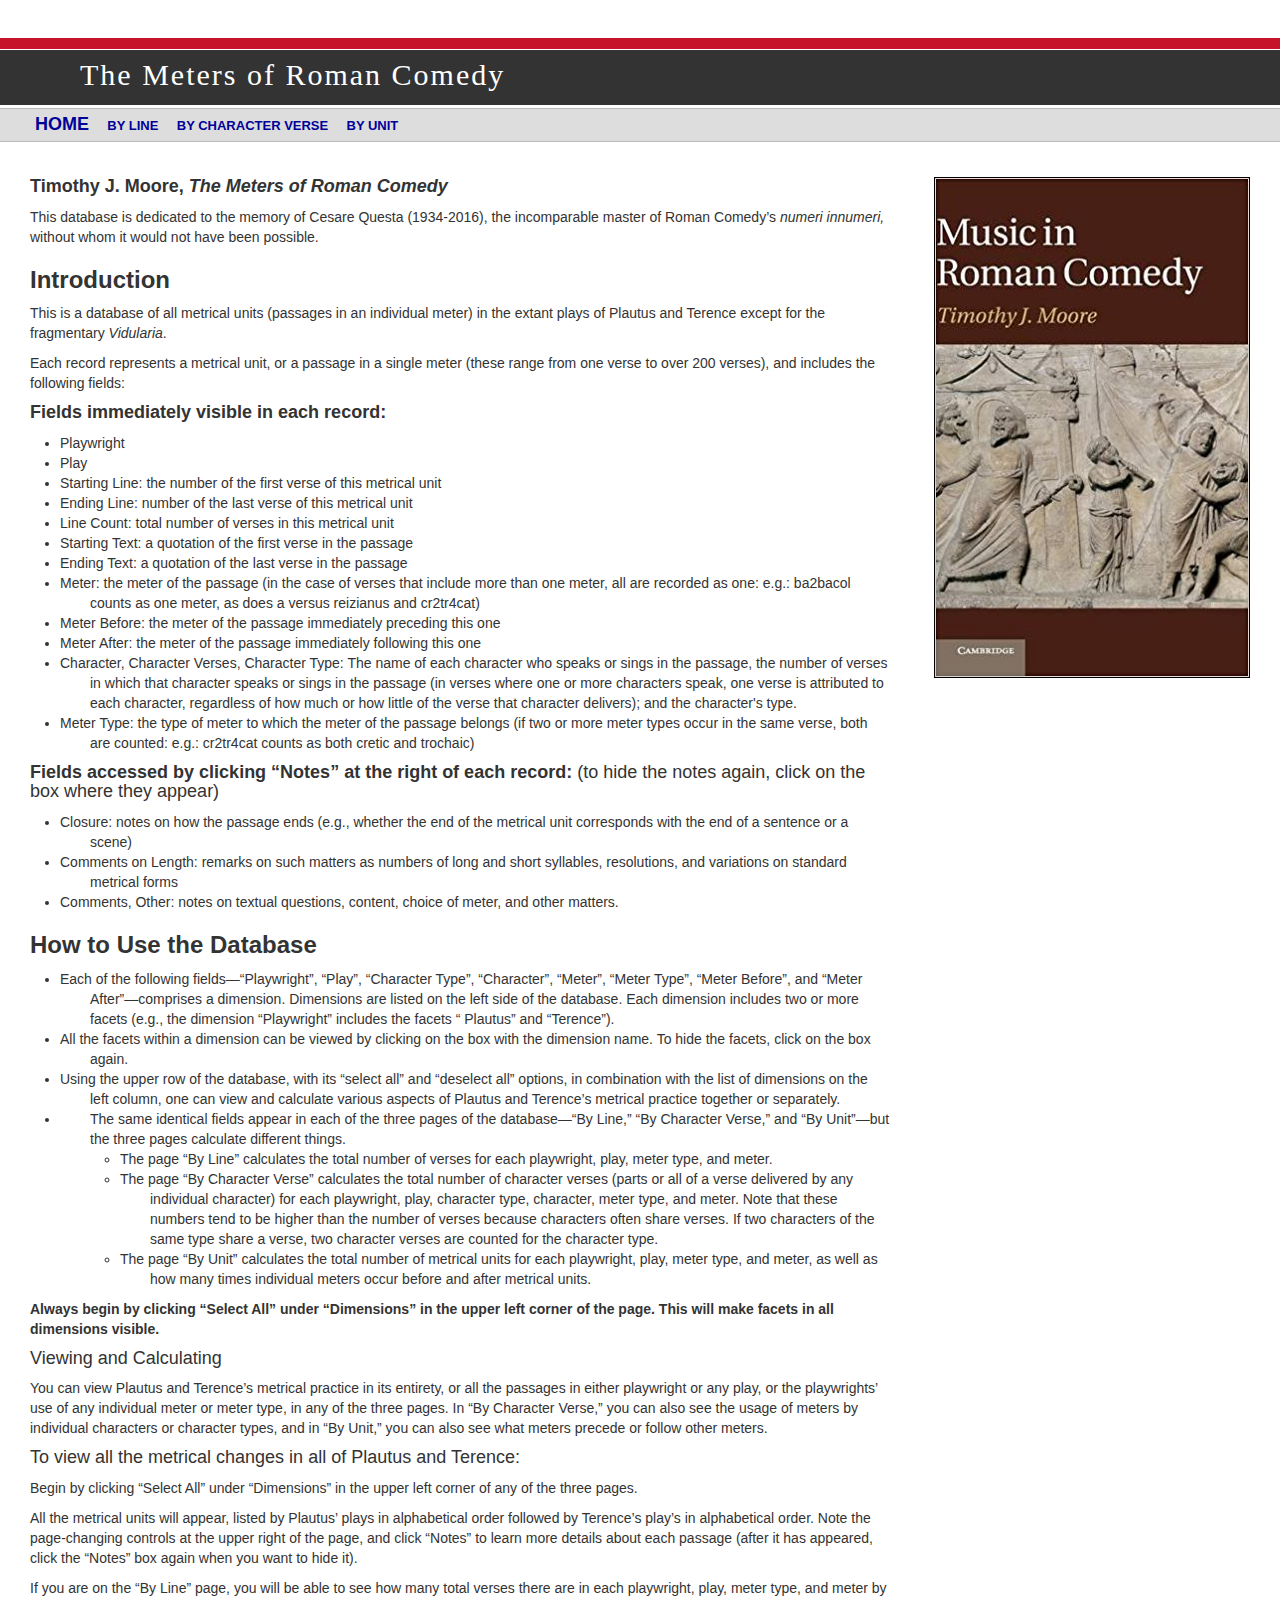
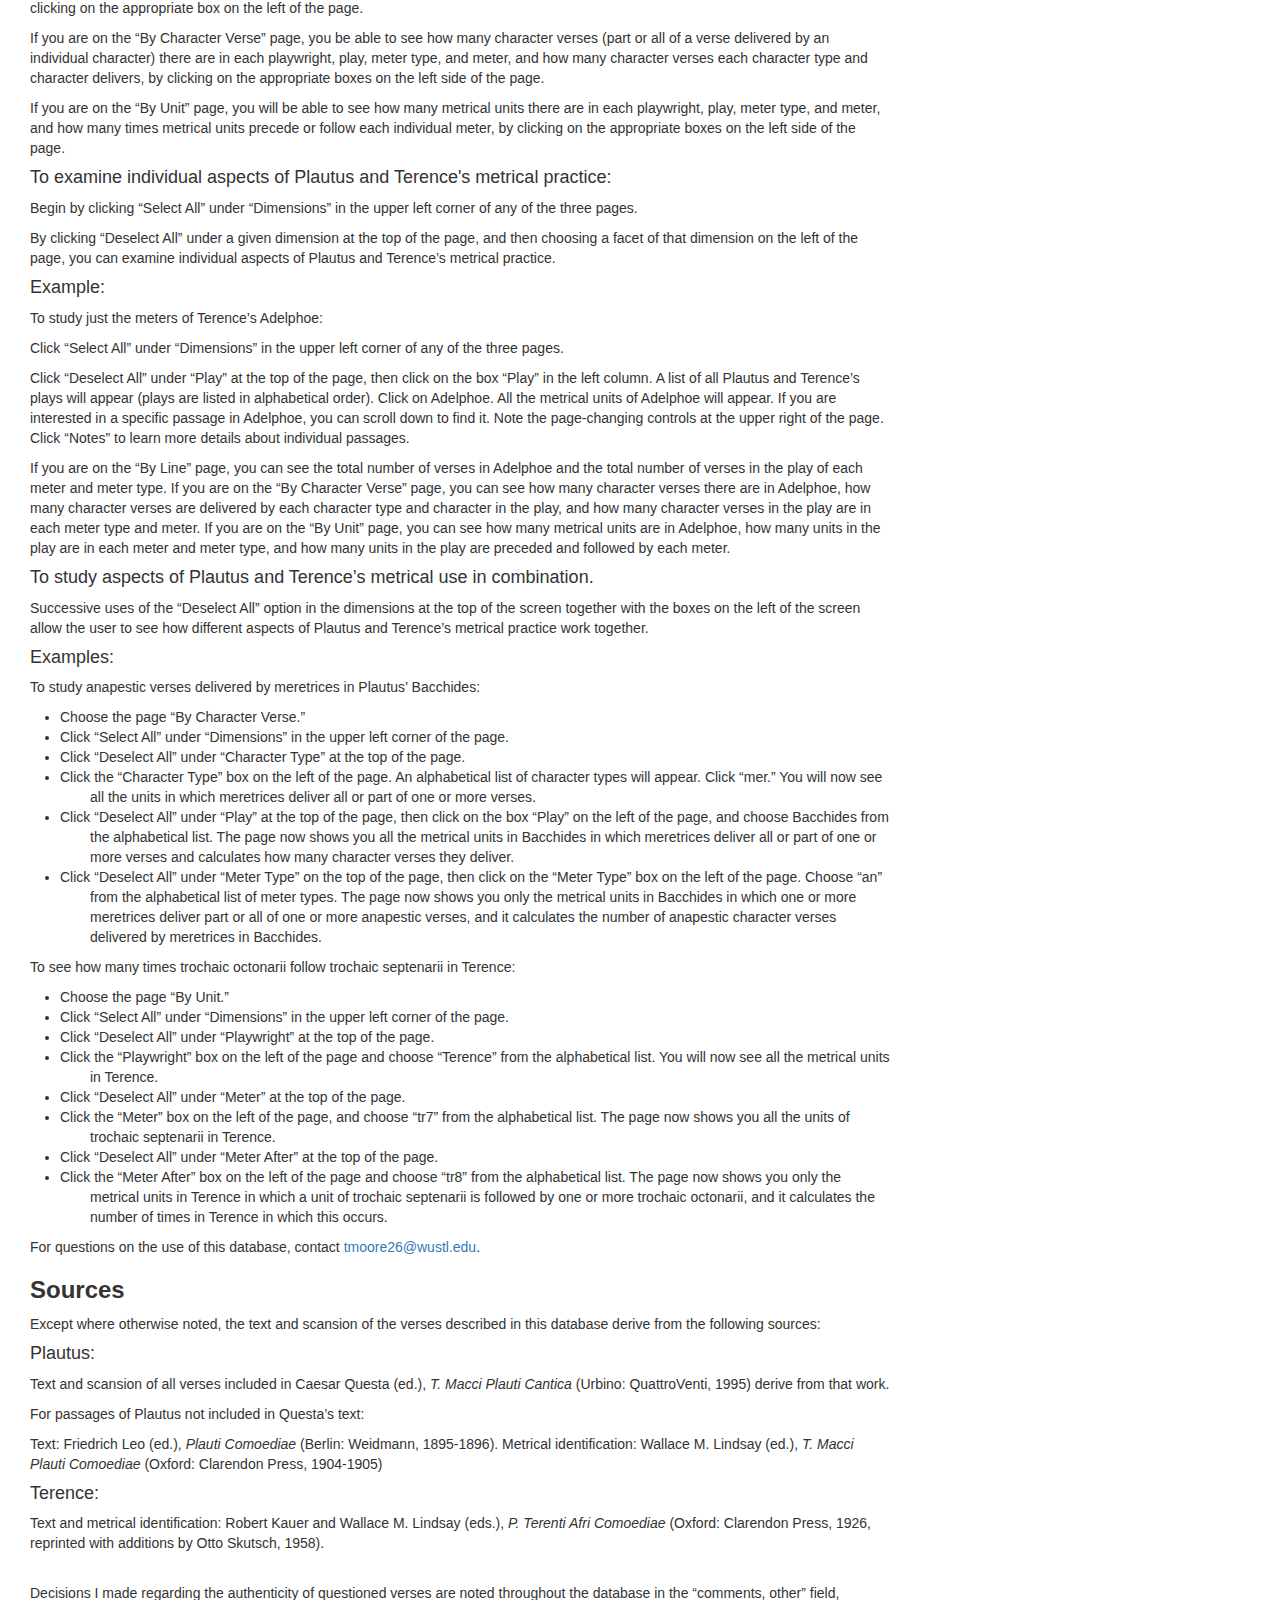
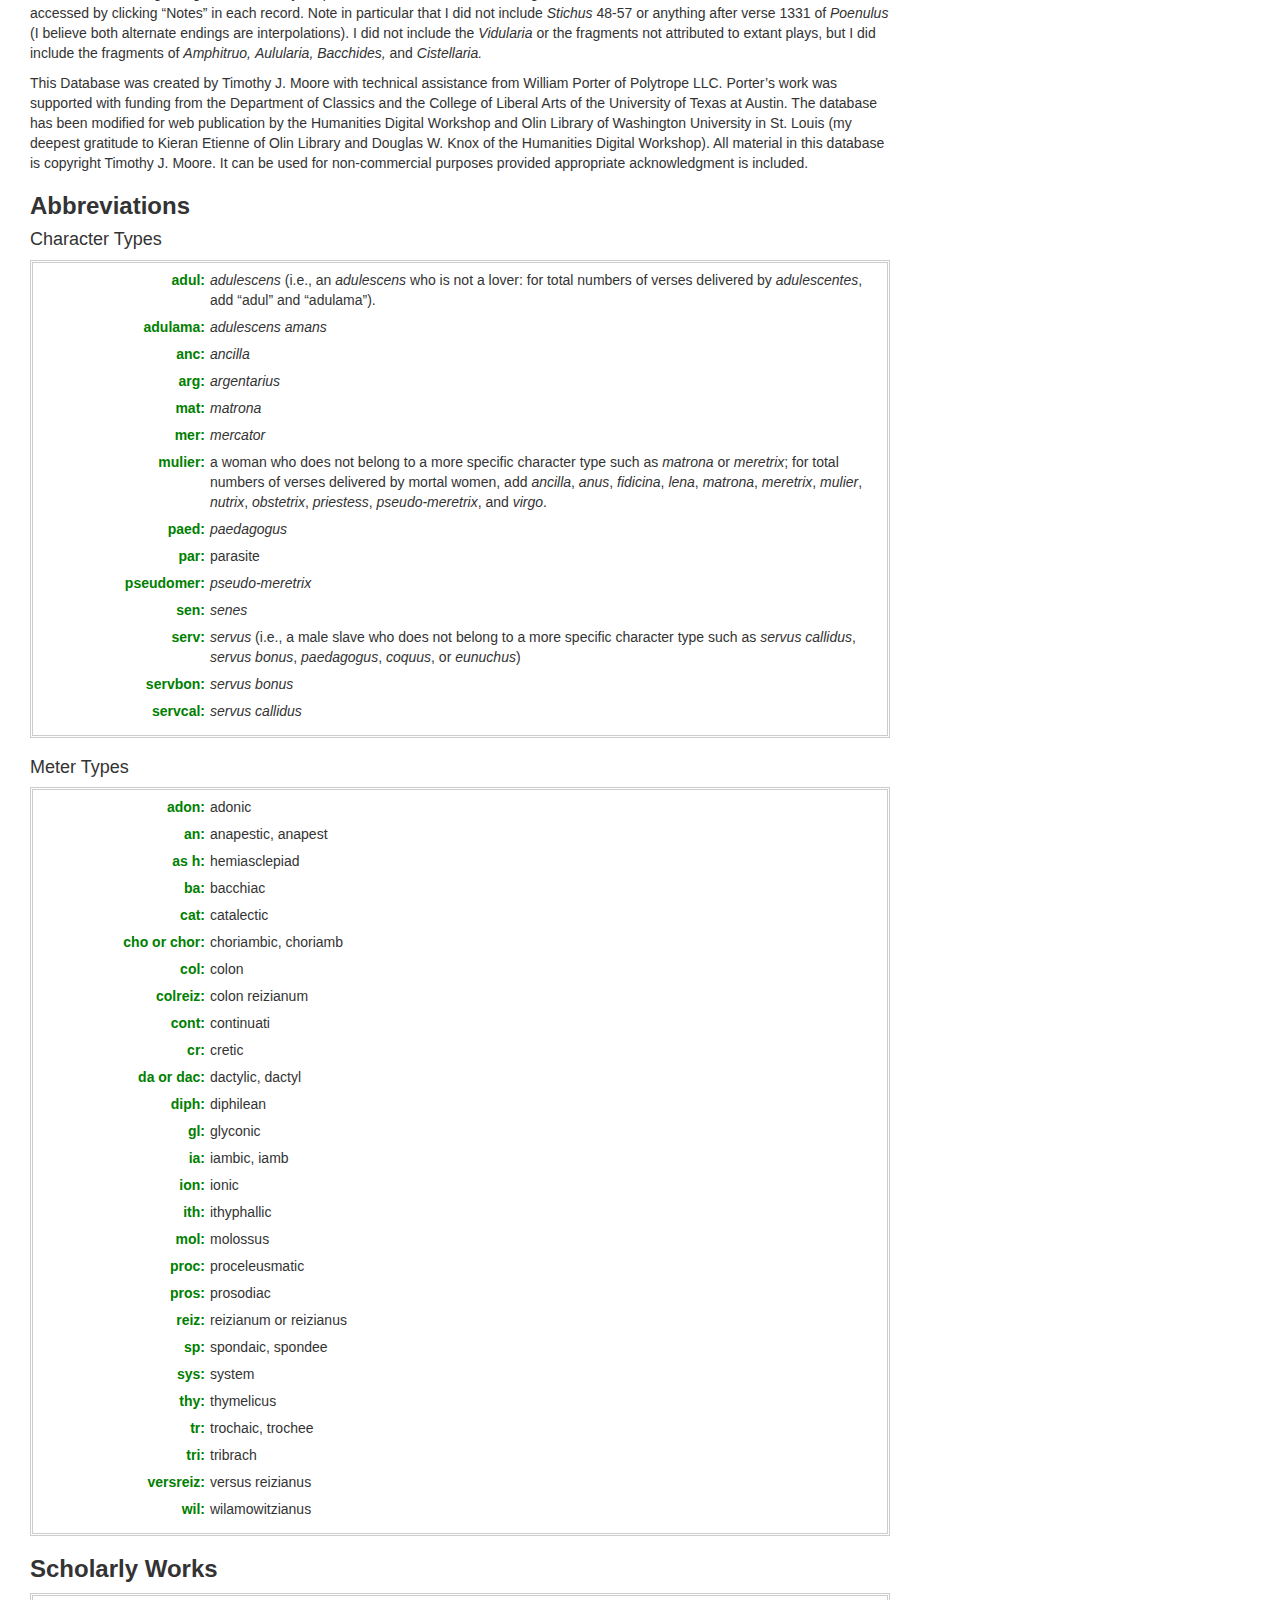
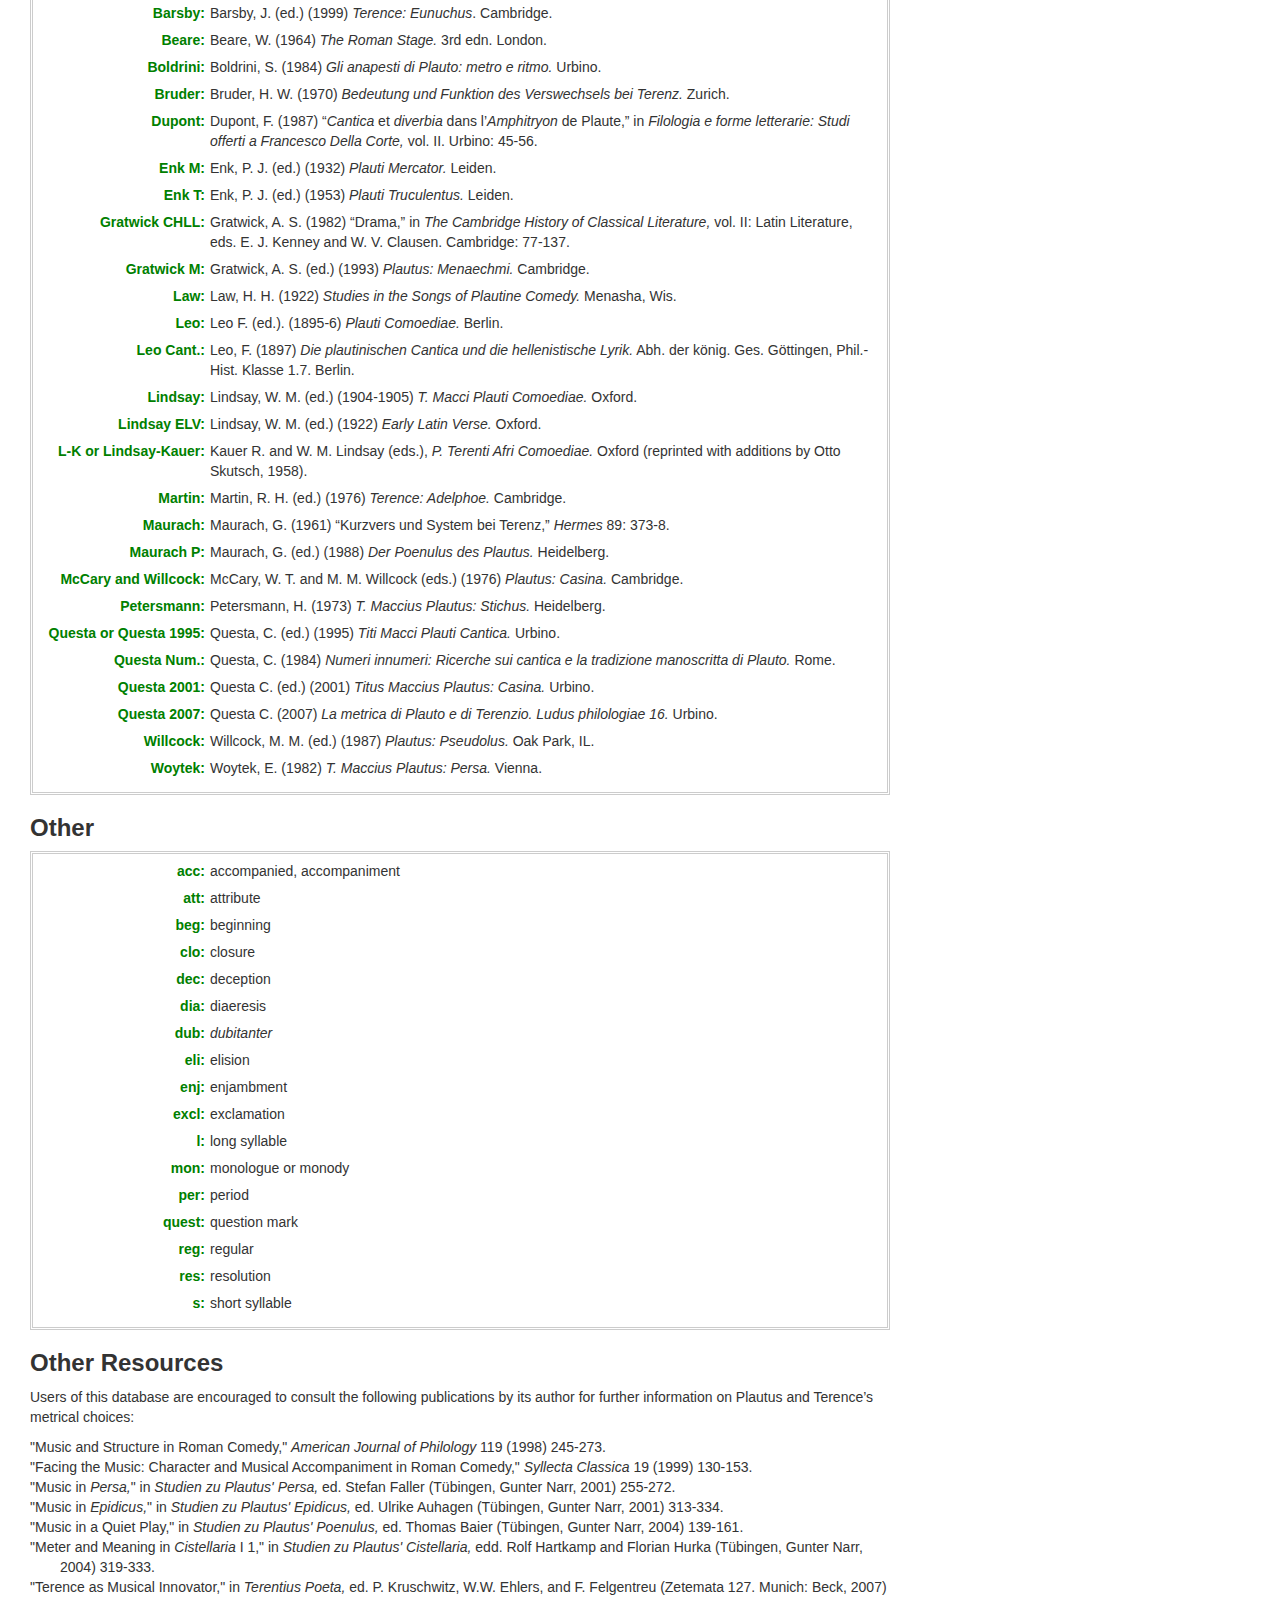
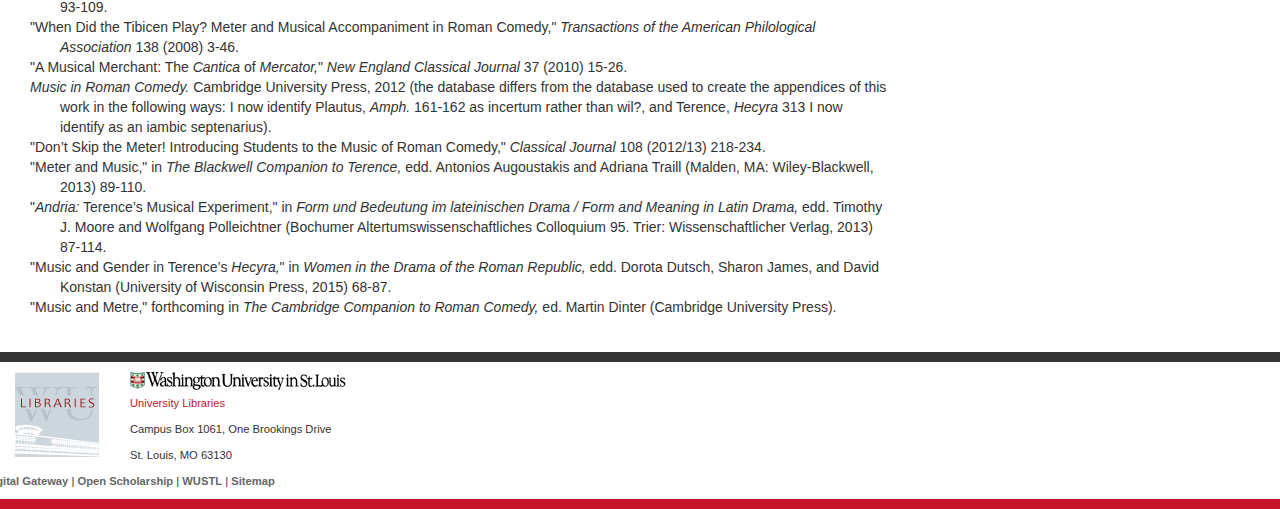
<file: index.html>
<?xml version="1.0" encoding="utf-8"?>
<!DOCTYPE html>
<html lang="en">
<head>
    <title>The Meters of Roman Comedy</title>
    <meta charset="utf-8">
    <meta name="viewport" content="width=device-width, initial-scale=1">
    <link href="css/reset.css" rel="stylesheet" charset="utf-8" />
    <link href="css/grid.css" rel="stylesheet" charset="utf-8" />
    <link href="https://maxcdn.bootstrapcdn.com/bootstrap/3.3.5/css/bootstrap.min.css"
	  rel="stylesheet" charset="utf-8"/>
    <link href="css/index.css" rel="stylesheet" charset="utf-8" />
  </head>
  <body>
    <div id="header">
      <div id="artsci">&nbsp;</div>
      <div id="wustl">
	<div id="logo">&nbsp;</div>
      </div>
      <div id="title">
	<h1>The Meters of Roman Comedy</h1>
      </div>
      <div id="navigation" class="row">
	<a href="index.html" class="current">Home</a>
	<a href="other.html">By line</a>
	<a href="character.html">By character verse</a>
	<a href="unit.html">By unit</a>
      </div>
    </div>
    <div id="main" class="row">
      <img src="img/bookcover.jpg"
	   alt="The Music of Roman Comedy" />
      <div class="content">

        <h2>Timothy J. Moore, <i>The Meters of Roman Comedy</i></h2>
        <p>This database is dedicated to the memory of Cesare Questa (1934-2016), the incomparable master of Roman Comedy’s <i>numeri innumeri,</i> without whom it would not have been possible.</p>
        
        <h3>Introduction</h3>
        <p>This is a database of all metrical units (passages in an individual meter) in the extant plays of Plautus and Terence except for the fragmentary <i>Vidularia</i>.</p>
        <p>Each record represents a metrical unit, or a passage in a single meter (these range from one verse to over 200 verses), and includes the following fields:</p>
        
        <h4><strong>Fields immediately visible in each record:</strong></h4>
        <ul class="bulleted">
          <li>Playwright</li>
          <li>Play</li>
          <li>Starting Line: the number of the first verse of this metrical unit</li>
          <li>Ending Line: number of the last verse of this metrical unit</li>
          <li>Line Count: total number of verses in this metrical unit</li>
          <li>Starting Text: a quotation of the first verse in the passage</li>
          <li>Ending Text: a quotation of the last verse in the passage</li>
          <li>Meter: the meter of the passage (in the case of verses that include more than one meter, all are recorded as one: e.g.: ba2bacol counts as one meter, as does a versus reizianus and cr2tr4cat)</li>
          <li>Meter Before: the meter of the passage immediately preceding this one</li>
          <li>Meter After: the meter of the passage immediately following this one</li>
          <li>Character, Character Verses, Character Type: The name of each character who speaks or sings in the passage, the number of verses in which that character speaks or sings in the passage (in verses where one or more characters speak, one verse is attributed to each character, regardless of how much or how little of the verse that character delivers); and the character's type.</li>
          <li>Meter Type: the type of meter to which the meter of the passage belongs (if two or more meter types occur in the same verse, both are counted: e.g.: cr2tr4cat counts as both cretic and trochaic)</li>
        </ul>
        <h4><strong>Fields accessed by clicking “Notes” at the right of each record:</strong> (to hide the notes again, click on the box where they appear)</h4>
        <ul class="bulleted">
          <li>Closure: notes on how the passage ends (e.g., whether the end of the metrical unit corresponds with the end of a sentence or a scene)</li>
          <li>Comments on Length: remarks on such matters as numbers of long and short syllables, resolutions, and variations on standard metrical forms</li>
          <li>Comments, Other: notes on textual questions, content, choice of meter, and other matters.</li>
        </ul>
        <h3>How to Use the Database</h3>
        <ul class="bulleted">
          <li>Each of the following fields—“Playwright”, “Play”, “Character Type”, “Character”, “Meter”, “Meter Type”, “Meter Before”, and “Meter After”—comprises a dimension. Dimensions are listed on the left side of the database.  Each dimension includes two or more facets (e.g., the dimension “Playwright” includes the facets “ Plautus” and “Terence”).</li>
          <li>All the facets within a dimension can be viewed by clicking on the box with the dimension name. To hide the facets, click on the box again.</li>
          <li>Using the upper row of the database, with its “select all” and “deselect all” options, in combination with the list of dimensions on the left column, one can view and calculate various aspects of Plautus and Terence’s metrical practice together or separately.</li>

          <li>The same identical fields appear in each of the three pages of the database—“By Line,” “By Character Verse,” and “By Unit”—but the three pages calculate different things.
          <ul>
            <li>The page “By Line” calculates the total number of verses for each playwright, play, meter type, and meter.</li>
            <li>The page “By Character Verse” calculates the total number of character verses (parts or all of a verse delivered by any individual character) for each playwright, play, character type, character, meter type, and meter. Note that these numbers tend to be higher than the number of verses because characters often share verses. If two characters of the same type share a verse, two character verses are counted for the character type.</li>
            <li>The page “By Unit” calculates the total number of metrical units for each playwright, play, meter type, and meter, as well as how many times individual meters occur before and after metrical units.</li>
          </ul>
          </li>
        </ul>
        
        <p><strong>Always begin by clicking “Select All” under “Dimensions” in the upper left corner of the page. This will make facets in all dimensions visible.</strong></p>

        <h4>Viewing and Calculating</h4>
        <p>You can view Plautus and Terence’s metrical practice in its entirety, or all the passages in either playwright or any play, or the playwrights’ use of any individual meter or meter type, in any of the three pages.  In “By Character Verse,” you can also see the usage of meters by individual characters or character types, and in “By Unit,” you can also see what meters precede or follow other meters.</p>

        <h4>To view all the metrical changes in all of Plautus and Terence:</h4>
        <p>Begin by clicking “Select All” under “Dimensions” in the upper left corner of any of the three pages.</p>
        <p>All the metrical units will appear, listed by Plautus’ plays in alphabetical order followed by Terence’s play’s in alphabetical order. Note the page-changing controls at the upper right of the page, and click “Notes” to learn more details about each passage (after it has appeared, click the “Notes” box again when you want to hide it).</p>
        <p>If you are on the “By Line” page, you will be able to see how many total verses there are in each playwright, play, meter type, and meter by clicking on the appropriate box on the left of the page.</p>
        <p>If you are on the “By Character Verse” page, you be able to see how many character verses (part or all of a verse delivered by an individual character) there are in each playwright, play, meter type, and meter, and how many character verses each character type and character delivers, by clicking on the appropriate boxes on the left side of the page.</p>
        <p>If you are on the “By Unit” page, you will be able to see how many metrical units there are in each playwright, play, meter type, and meter, and how many times metrical units precede or follow each individual meter, by clicking on the appropriate boxes on the left side of the page.</p>



        <h4>To examine individual aspects of Plautus and Terence's metrical practice:</h4>

        <p>Begin by clicking “Select All” under “Dimensions” in the upper left corner of any of the three pages.</p>
        <p>By clicking “Deselect All” under a given dimension at the top of the page, and then choosing a facet of that dimension on the left of the page, you can examine individual aspects of Plautus and Terence’s metrical practice.</p>

        
        <h4>Example:</h4>

        <p>To study just the meters of Terence’s Adelphoe:</p>
        <p>Click “Select All” under “Dimensions” in the upper left corner of any of the three pages.</p>
        <p>Click “Deselect All” under “Play” at the top of the page, then click on the box “Play” in the left column.  A list of all Plautus and Terence’s plays will appear (plays are listed in alphabetical order).  Click on Adelphoe. All the metrical units of Adelphoe will appear. If you are interested in a specific passage in Adelphoe, you can scroll down to find it. Note the page-changing controls at the upper right of the page. Click “Notes” to learn more details about individual passages.</p>
        <p>If you are on the “By Line” page, you can see the total number of verses in Adelphoe and the total number of verses in the play of each meter and meter type. If you are on the “By Character Verse” page, you can see how many character verses there are in Adelphoe, how many character verses are delivered by each character type and character in the play, and how many character verses in the play are in each meter type and meter. If you are on the “By Unit” page, you can see how many metrical units are in Adelphoe, how many units in the play are in each meter and meter type, and how many units in the play are preceded and followed by each meter.</p>
        
        

<h4>To study aspects of Plautus and Terence’s metrical use in combination.</h4>

<p>Successive uses of the “Deselect All” option in the dimensions at the top of the screen together with the boxes on the left of the screen allow the user to see how different aspects of Plautus and Terence’s metrical practice work together.</p>

<h4>Examples:</h4>


<p>To study anapestic verses delivered by meretrices in Plautus’ Bacchides:</p>
<ul class="bulleted">
<li>Choose the page “By Character Verse.” </li>
<li>Click “Select All” under “Dimensions” in the upper left corner of the page.</li>
<li>Click “Deselect All” under “Character Type” at the top of the page. </li>
<li>Click the “Character Type” box on the left of the page.  An alphabetical list of character types will appear.  Click “mer.” You will now see all the units in which meretrices deliver all or part of one or more verses. </li>
<li>Click “Deselect All” under “Play” at the top of the page, then click on the box “Play” on the left of the page, and choose Bacchides from the alphabetical list.  The page now shows you all the metrical units in Bacchides in which meretrices deliver all or part of one or more verses and calculates how many character verses they deliver.</li>
<li>Click “Deselect All” under “Meter Type” on the top of the page, then click on the “Meter Type” box on the left of the page.  Choose “an” from the alphabetical list of meter types.  The page now shows you only the metrical units in Bacchides in which one or more meretrices deliver part or all of one or more anapestic verses, and it calculates the number of anapestic character verses delivered by meretrices in Bacchides.</li>
</ul>
<p>To see how many times trochaic octonarii follow trochaic septenarii in Terence:</p>
<ul class="bulleted">
<li>Choose the page “By Unit.” </li>
<li>Click “Select All” under “Dimensions” in the upper left corner of the page. </li>
<li>Click “Deselect All” under “Playwright” at the top of the page.</li>
<li>Click the “Playwright” box on the left of the page and choose “Terence” from the alphabetical list. You will now see all the metrical units in Terence.</li>
<li>Click “Deselect All” under “Meter” at the top of the page.
<li>Click the “Meter” box on the left of the page, and choose “tr7” from the alphabetical list. The page now shows you all the units of trochaic septenarii in Terence.</li>
<li>Click “Deselect All” under “Meter After” at the top of the page.
<li>Click the “Meter After” box on the left of the page and choose “tr8” from the alphabetical list. The page now shows you only the metrical units in Terence in which a unit of trochaic septenarii is followed by one or more trochaic octonarii, and it calculates the number of times in Terence in which this occurs.</li>
</ul>


<p>For questions on the use of this database, contact <a href="mailto:tmoore26@wustl.edu">tmoore26@wustl.edu</a>.</p>

<h3>Sources</h3>
	<p>Except where otherwise noted, the text and scansion of the verses described in this database derive from the following sources:</p>
	<h4>Plautus:</h4>
	<p>Text and scansion of all verses included in Caesar Questa (ed.), <i>T. Macci Plauti Cantica</i> (Urbino: QuattroVenti, 1995) derive from that work.</p>
	<p>For passages of Plautus not included in Questa’s text:</p>
	<p>Text: Friedrich Leo (ed.), <i>Plauti Comoediae</i> (Berlin: Weidmann, 1895-1896). Metrical identification: Wallace M. Lindsay (ed.), <i>T. Macci Plauti Comoediae</i> (Oxford: Clarendon Press, 1904-1905)</p>
	<h4>Terence:</h4>
           <p>Text and metrical identification: Robert Kauer and Wallace M. Lindsay (eds.), <i>P. Terenti Afri Comoediae</i> (Oxford: Clarendon Press, 1926, reprinted with additions by Otto Skutsch, 1958).</p>
<br/>


<p>Decisions I made regarding the authenticity of questioned verses are noted throughout the database in the “comments, other” field, accessed by clicking “Notes” in each record. Note in particular that I did not include <i>Stichus</i> 48-57 or anything after verse 1331 of <i>Poenulus</i> (I believe both alternate endings are interpolations). I did not include the <i>Vidularia</i> or the fragments not attributed to extant plays, but I did include the fragments of <i>Amphitruo,</i> <i>Aulularia,</i> <i>Bacchides,</i> and <i>Cistellaria.</i></p>

<p>This Database was created by Timothy J. Moore with technical assistance from William Porter of Polytrope LLC. Porter’s work was supported with funding from the Department of Classics and the College of Liberal Arts of the University of Texas at Austin. The database has been modified for web publication by the Humanities Digital Workshop and Olin Library of Washington University in St. Louis (my deepest gratitude to Kieran Etienne of Olin Library and Douglas W. Knox of the Humanities Digital Workshop). All material in this database is copyright Timothy J. Moore. It can be used for non-commercial purposes provided appropriate acknowledgment is included.</p>

	<h3>Abbreviations</h3>
	<h4>Character Types</h4>
	<dl>
      <dt>adul</dt><dd><i>adulescens</i> (i.e., an <i>adulescens</i> who is not a lover: for total numbers of verses delivered by <i>adulescentes</i>, add “adul” and “adulama”).</dd>
      <dt>adulama</dt><dd><i>adulescens amans</i></dd>
      <dt>anc</dt><dd><i>ancilla</i></dd>
	  <dt>arg</dt><dd><i>argentarius</i></dd>
	  <dt>mat</dt><dd><i>matrona</i></dd>
	  <dt>mer</dt><dd><i>mercator</i></dd>

      <dt>mulier</dt><dd>a woman who does not belong to a more specific character type such as <i>matrona</i> or <i>meretrix</i>; for total numbers of verses delivered by mortal women, add <i>ancilla</i>, <i>anus</i>, <i>fidicina</i>, <i>lena</i>, <i>matrona</i>, <i>meretrix</i>, <i>mulier</i>, <i>nutrix</i>, <i>obstetrix</i>, <i>priestess</i>, <i>pseudo-meretrix</i>, and <i>virgo</i>.</dd>
	  <dt>paed</dt><dd><i>paedagogus</i></dd>
	  <dt>par</dt><dd>parasite</dd>
	  <dt>pseudomer</dt><dd><i>pseudo-meretrix</i></dd>
	  <dt>sen</dt><dd><i>senes</i></dd>
	  <dt>serv</dt><dd><i>servus</i> (i.e., a male slave who does not belong to a more specific character type such as <i>servus callidus</i>, <i>servus bonus</i>, <i>paedagogus</i>, <i>coquus</i>, or <i>eunuchus</i>)</dd>
	  <dt>servbon</dt><dd><i>servus bonus</i></dd>
	  <dt>servcal</dt><dd><i>servus callidus</i></dd>
	</dl>
	<h4>Meter Types</h4>
	<dl>
	  <dt>adon</dt><dd>adonic</dd>
	  <dt>an</dt><dd>anapestic, anapest</dd>
	  <dt>as h</dt><dd>hemiasclepiad</dd>
	  <dt>ba</dt><dd>bacchiac</dd>
	  <dt>cat</dt><dd>catalectic</dd>
	  <dt>cho or chor</dt><dd>choriambic, choriamb</dd>
	  <dt>col</dt><dd>colon</dd>
	  <dt>colreiz</dt><dd>colon reizianum</dd>
	  <dt>cont</dt><dd>continuati</dd>
	  <dt>cr</dt><dd>cretic</dd>
	  <dt>da or dac</dt><dd>dactylic, dactyl</dd>
	  <dt>diph</dt><dd>diphilean</dd>
	  <dt>gl</dt><dd>glyconic</dd>
	  <dt>ia</dt><dd>iambic, iamb</dd>
	  <dt>ion</dt><dd>ionic</dd>
	  <dt>ith</dt><dd>ithyphallic</dd>
	  <dt>mol</dt><dd>molossus</dd>
	  <dt>proc</dt><dd>proceleusmatic</dd>
	  <dt>pros</dt><dd>prosodiac</dd>
	  <dt>reiz</dt><dd>reizianum or reizianus</dd>
	  <dt>sp</dt><dd>spondaic, spondee</dd>
	  <dt>sys</dt><dd>system</dd>
	  <dt>thy</dt><dd>thymelicus</dd>
	  <dt>tr</dt><dd>trochaic, trochee</dd>
	  <dt>tri</dt><dd>tribrach</dd>
	  <dt>versreiz</dt><dd>versus reizianus</dd>
	  <dt>wil</dt><dd>wilamowitzianus</dd>
	</dl>
	<h3>Scholarly Works</h3>
	<dl>
	  <dt>Barsby</dt><dd>Barsby, J. (ed.) (1999) <i>Terence: Eunuchus</i>. Cambridge.</dd>
	  <dt>Beare</dt><dd>Beare, W. (1964) <i>The Roman Stage.</i> 3rd edn. London.</dd>
	  <dt>Boldrini</dt><dd>Boldrini, S. (1984) <i>Gli anapesti di Plauto: metro e ritmo.</i> Urbino.</dd>
	  <dt>Bruder</dt><dd>Bruder, H. W. (1970) <i>Bedeutung und Funktion des Verswechsels bei Terenz.</i> Zurich.</dd>
	  <dt>Dupont</dt><dd>Dupont, F. (1987) “<i>Cantica</i> et <i>diverbia</i> dans l’<i>Amphitryon</i> de Plaute,” in <i>Filologia e forme letterarie: Studi offerti a Francesco Della Corte,</i> vol. II. Urbino: 45-56.</dd>
	  <dt>Enk M</dt><dd>Enk, P. J. (ed.) (1932) <i>Plauti Mercator.</i> Leiden.</dd>
	  <dt>Enk T</dt><dd>Enk, P. J. (ed.) (1953) <i>Plauti Truculentus.</i> Leiden.</dd>
	  <dt>Gratwick CHLL</dt><dd>Gratwick, A. S. (1982) “Drama,” in <i>The Cambridge History of Classical Literature,</i> vol. II: Latin Literature, eds. E. J. Kenney and W. V. Clausen. Cambridge: 77-137.</dd>
	  <dt>Gratwick M</dt><dd>Gratwick, A. S. (ed.) (1993) <i>Plautus: Menaechmi.</i> Cambridge.</dd>
	  <dt>Law</dt><dd>Law, H. H. (1922) <i>Studies in the Songs of Plautine Comedy.</i> Menasha, Wis.</dd>
	  <dt>Leo</dt><dd>Leo F. (ed.). (1895-6) <i>Plauti Comoediae.</i> Berlin.</dd>
	  <dt>Leo Cant.</dt><dd>Leo, F. (1897) <i>Die plautinischen Cantica und die hellenistische Lyrik.</i> Abh. der könig. Ges. Göttingen, Phil.-Hist. Klasse 1.7. Berlin.</dd>
	  <dt>Lindsay</dt><dd>Lindsay, W. M. (ed.)  (1904-1905) <i>T. Macci Plauti Comoediae.</i> Oxford.</dd>
	  <dt>Lindsay ELV</dt><dd>Lindsay, W. M. (ed.) (1922) <i>Early Latin Verse.</i> Oxford.</dd>
	  <dt>L-K or Lindsay-Kauer</dt><dd>Kauer R. and W. M. Lindsay (eds.), <i>P. Terenti Afri Comoediae.</i> Oxford (reprinted with additions by Otto Skutsch, 1958).</dd>
	  <dt>Martin</dt><dd>Martin, R. H. (ed.) (1976) <i>Terence: Adelphoe.</i> Cambridge.</dd>
	  <dt>Maurach</dt><dd>Maurach, G. (1961) “Kurzvers und System bei Terenz,” <i>Hermes</i> 89: 373-8.</dd>
	  <dt>Maurach P</dt><dd>Maurach, G. (ed.) (1988) <i>Der Poenulus des Plautus.</i> Heidelberg.</dd>
	  <dt>McCary and Willcock</dt><dd>McCary, W. T. and M. M. Willcock (eds.) (1976) <i>Plautus: Casina.</i> Cambridge.</dd>
	  <dt>Petersmann</dt><dd>Petersmann, H. (1973) <i>T. Maccius Plautus: Stichus.</i> Heidelberg.</dd>
	  <dt>Questa or Questa 1995</dt><dd>Questa, C. (ed.) (1995) <i>Titi Macci Plauti Cantica.</i> Urbino.</dd>
	  <dt>Questa Num.</dt><dd>Questa, C. (1984) <i>Numeri innumeri: Ricerche sui cantica e la tradizione manoscritta di Plauto.</i> Rome.</dd>
	  <dt>Questa 2001</dt><dd>Questa C. (ed.) (2001) <i>Titus Maccius Plautus: Casina.</i> Urbino.</dd>
	  <dt>Questa 2007</dt><dd>Questa C. (2007) <i>La metrica di Plauto e di Terenzio. Ludus philologiae 16.</i> Urbino.</dd>
	  <dt>Willcock</dt><dd>Willcock, M. M. (ed.) (1987) <i>Plautus: Pseudolus.</i> Oak Park, IL.</dd>
	  <dt>Woytek</dt><dd>Woytek, E. (1982) <i>T. Maccius Plautus: Persa.</i> Vienna.</dd>
	</dl>
	<h3>Other</h3>
	<dl>
	  <dt>acc</dt><dd>accompanied, accompaniment</dd>
	  <dt>att</dt><dd>attribute</dd>
	  <dt>beg</dt><dd>beginning</dd>
	  <dt>clo</dt><dd>closure</dd>
	  <dt>dec</dt><dd>deception</dd>
	  <dt>dia</dt><dd>diaeresis</dd>
	  <dt>dub</dt><dd><i>dubitanter</i></dd>
	  <dt>eli</dt><dd>elision</dd>
	  <dt>enj</dt><dd>enjambment</dd>
	  <dt>excl</dt><dd>exclamation</dd>
	  <dt>l</dt><dd>long syllable</dd>
	  <dt>mon</dt><dd>monologue or monody</dd>
	  <dt>per</dt><dd>period</dd>
	  <dt>quest</dt><dd>question mark</dd>
	  <dt>reg</dt><dd>regular</dd>
	  <dt>res</dt><dd>resolution</dd>
	  <dt>s</dt><dd>short syllable</dd>
	</dl>

	<h3>Other Resources</h3>
	<p>Users of this database are encouraged to consult the following publications by its author for further information on Plautus and Terence’s metrical choices:</p>
	<ul>
	  <li>&quot;Music and Structure in Roman Comedy,&quot; <i>American Journal of Philology</i> 119 (1998) 245-273.</li>
	  <li>&quot;Facing the Music: Character and Musical Accompaniment in Roman Comedy,&quot; <i>Syllecta Classica</i> 19 (1999) 130-153.</li>
	  <li>&quot;Music in <i>Persa,</i>&quot; in <i>Studien zu Plautus' Persa,</i> ed. Stefan Faller (Tübingen, Gunter Narr, 2001) 255-272.</li>
	  <li>&quot;Music in <i>Epidicus,</i>&quot; in <i>Studien zu Plautus' Epidicus,</i> ed. Ulrike Auhagen (Tübingen, Gunter Narr, 2001) 313-334.</li>
	  <li>&quot;Music in a Quiet Play,&quot; in <i>Studien zu Plautus' Poenulus,</i> ed. Thomas Baier (Tübingen, Gunter Narr, 2004) 139-161.</li>
	  <li>&quot;Meter and Meaning in <i>Cistellaria</i> I 1,&quot; in <i>Studien zu Plautus' Cistellaria,</i> edd. Rolf Hartkamp  and Florian Hurka (Tübingen, Gunter Narr, 2004) 319-333.</li>
	  <li>&quot;Terence as Musical Innovator,&quot; in <i>Terentius Poeta,</i> ed. P. Kruschwitz, W.W. Ehlers, and F. Felgentreu (Zetemata 127. Munich: Beck, 2007) 93-109.</li>
	  <li>&quot;When Did the Tibicen Play? Meter and Musical Accompaniment in Roman Comedy,&quot; <i>Transactions of the American Philological Association</i> 138 (2008) 3-46.</li>
	  <li>&quot;A Musical Merchant: The <i>Cantica</i> of <i>Mercator,</i>&quot; <i>New England Classical Journal</i> 37 (2010) 15-26.</li>
	  <li><i>Music in Roman Comedy.</i> Cambridge University Press, 2012 (the database differs from the database used to create the appendices of this work in the following ways: I now identify Plautus, <i>Amph.</i> 161-162 as incertum rather than wil?, and Terence, <i>Hecyra</i> 313 I now identify as an iambic septenarius).</li>
	  <li>&quot;Don’t Skip the Meter! Introducing Students to the Music of Roman Comedy,&quot; <i>Classical Journal</i> 108 (2012/13) 218-234.</li>
	  <li>&quot;Meter and Music,&quot; in <i>The Blackwell Companion to Terence,</i> edd. Antonios Augoustakis and Adriana Traill (Malden, MA: Wiley-Blackwell, 2013) 89-110.</li>
	  <li>&quot;<i>Andria:</i> Terence’s Musical Experiment,&quot; in <i>Form und Bedeutung im lateinischen Drama / Form and Meaning in Latin Drama,</i> edd. Timothy J. Moore and Wolfgang Polleichtner (Bochumer Altertumswissenschaftliches Colloquium 95. Trier: Wissenschaftlicher Verlag, 2013) 87-114.</li>
	  <li>&quot;Music and Gender in Terence’s <i>Hecyra,</i>&quot; in <i>Women in the Drama of the Roman Republic,</i> edd. Dorota Dutsch, Sharon James, and David Konstan (University of Wisconsin Press, 2015) 68-87.</li>
	  <li>&quot;Music and Metre,&quot; forthcoming in <i>The Cambridge Companion to Roman Comedy,</i> ed. Martin Dinter (Cambridge University Press).</li>
    </ul>
      </div>
    </div>
    <div id="footer" class="row">
      <img class="library" src="img/square_logo.gif" alt="Washington University Libraries" border="0" />
      <div class="text">
	<img src="img/1linepos(CMYK)SM.jpg" alt="Washington University in St. Louis" />
	<p class="highlight">University Libraries</p>
	<p>Campus Box 1061, One Brookings Drive</p>
	<p>St. Louis, MO 63130</p>
	<div class="links">
	  <a href="http://digital.wustl.edu">Digital Gateway</a>
	  |
	  <a href="http://openscholarship.wustl.edu/">Open Scholarship</a>
	  |
	  <a href="http://wustl.edu/">WUSTL</a>
	  |
	  <a href="sitemap.html">Sitemap</a>
	</div>
      </div>
    </div>
  </body>
</html>
</file>
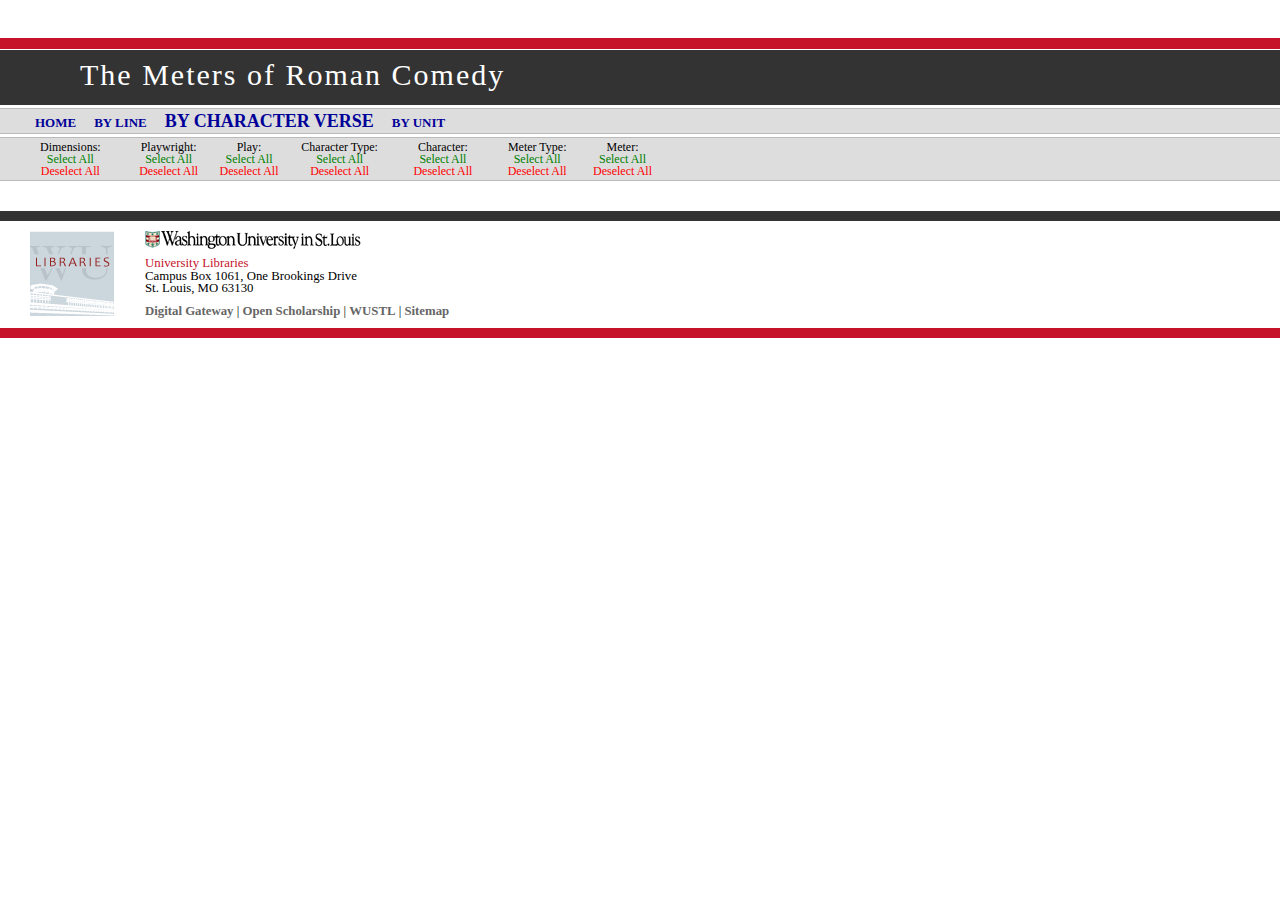
<file: character.html>
<!DOCTYPE html>
<html lang="en">
  <head>
    <title>The Meters of Roman Comedy</title>
    <meta charset="utf-8">
    <meta name="viewport" content="width=device-width, initial-scale=1">
    <link href="css/reset.css" rel="stylesheet" charset="utf-8">
    <link href="css/grid.css" rel="stylesheet" charset="utf-8">
    <link href="css/index.css" rel="stylesheet" charset="utf-8">
    <script src="js/d3.v3.min.js" charset="utf-8"></script> 
    <script src="js/crossfilter.js"
       charset="utf-8"></script>
    <script src="js/polyfill.mdn.js" charset="utf-8"></script>
    <script src="js/polyfill.d3.js" charset="utf-8"></script>
    <script src="js/orson/Population.js" charset="utf-8"></script>
    <script src="js/orson/Presenter.js" charset="utf-8"></script>
    <script src="js/orson/Model.js" charset="utf-8"></script>
    <script src="js/orson/View.js" charset="utf-8"></script>
    <script src="js/orson/global_character.js" charset="utf-8"></script>
  </head>
  <body>
    <div id="header">
      <div id="artsci">&nbsp;</div>
      <div id="wustl">
	<div id="logo">&nbsp;</div>
      </div>
      <div id="title">
	<h1>The Meters of Roman Comedy</h1>
      </div>
      <div id="navigation" class="row">
	<a href="index.html">Home</a>
	<a href="other.html">By line</a>
	<a href="character.html" class="current">By character verse</a>
	<a href="unit.html">By unit</a>
      </div>
      <div id="controls" class="row">
	<div class="control">
	  <div class="label">Dimensions:</div>
	  <div class="enable" onclick="enable( 'all' )">Select All</div>
	  <div class="disable" onclick="disable( 'all' )">Deselect All</div>
	</div>
	<div class="control">
	  <div class="label">Playwright:</div>
	  <div class="enable" onclick="enable( 'poeta' )">Select All</div>
	  <div class="disable" onclick="disable( 'poeta' )">Deselect All</div>
	</div>
	<div class="control">
	  <div class="label">Play:</div>
	  <div class="enable" onclick="enable( 'fabulae' )">Select All</div>
	  <div class="disable" onclick="disable( 'fabulae' )">Deselect All</div>
	</div>
	<div class="control">
	  <div class="label">Character Type:</div>
	  <div class="enable" onclick="enable( 'genera' )">Select All</div>
	  <div class="disable" onclick="disable( 'genera' )">Deselect All</div>
	</div>
	<div class="control">
	  <div class="label">Character:</div>
	  <div class="enable" onclick="enable( 'nomen' )">Select All</div>
	  <div class="disable" onclick="disable( 'nomen' )">Deselect All</div>
	</div>
	<div class="control">
	  <div class="label">Meter Type:</div>
	  <div class="enable" onclick="enable( 'meter_type' )">Select All</div>
	  <div class="disable" onclick="disable( 'meter_type' )">Deselect All</div>
	</div>
	<div class="control">
	  <div class="label">Meter:</div>
	  <div class="enable" onclick="enable( 'meter' )">Select All</div>
	  <div class="disable" onclick="disable( 'meter' )">Deselect All</div>
	</div>
      </div>
    </div>
    <div id="main" class="row">
      <div id="verse_details"></div>
      <div id="dimensions"></div>
      <div id="verse_groups"></div>
    </div>
    <div id="footer" class="row">
      <img class="library" src="img/square_logo.gif" alt="Washington University Libraries" border="0" />
      <div class="text">
	<img src="img/1linepos(CMYK)SM.jpg" alt="Washington University in St. Louis" />
	<p class="highlight">University Libraries</p>
	<p>Campus Box 1061, One Brookings Drive</p>
	<p>St. Louis, MO 63130</p>
	<div class="links">
	  <a href="http://digital.wustl.edu">Digital Gateway</a>
	  |
	  <a href="http://openscholarship.wustl.edu/">Open Scholarship</a>
	  |
	  <a href="http://wustl.edu/">WUSTL</a>
	  |
	  <a href="sitemap.html">Sitemap</a>
	</div>
      </div>
    </div>
  </body>
</html>
</file>
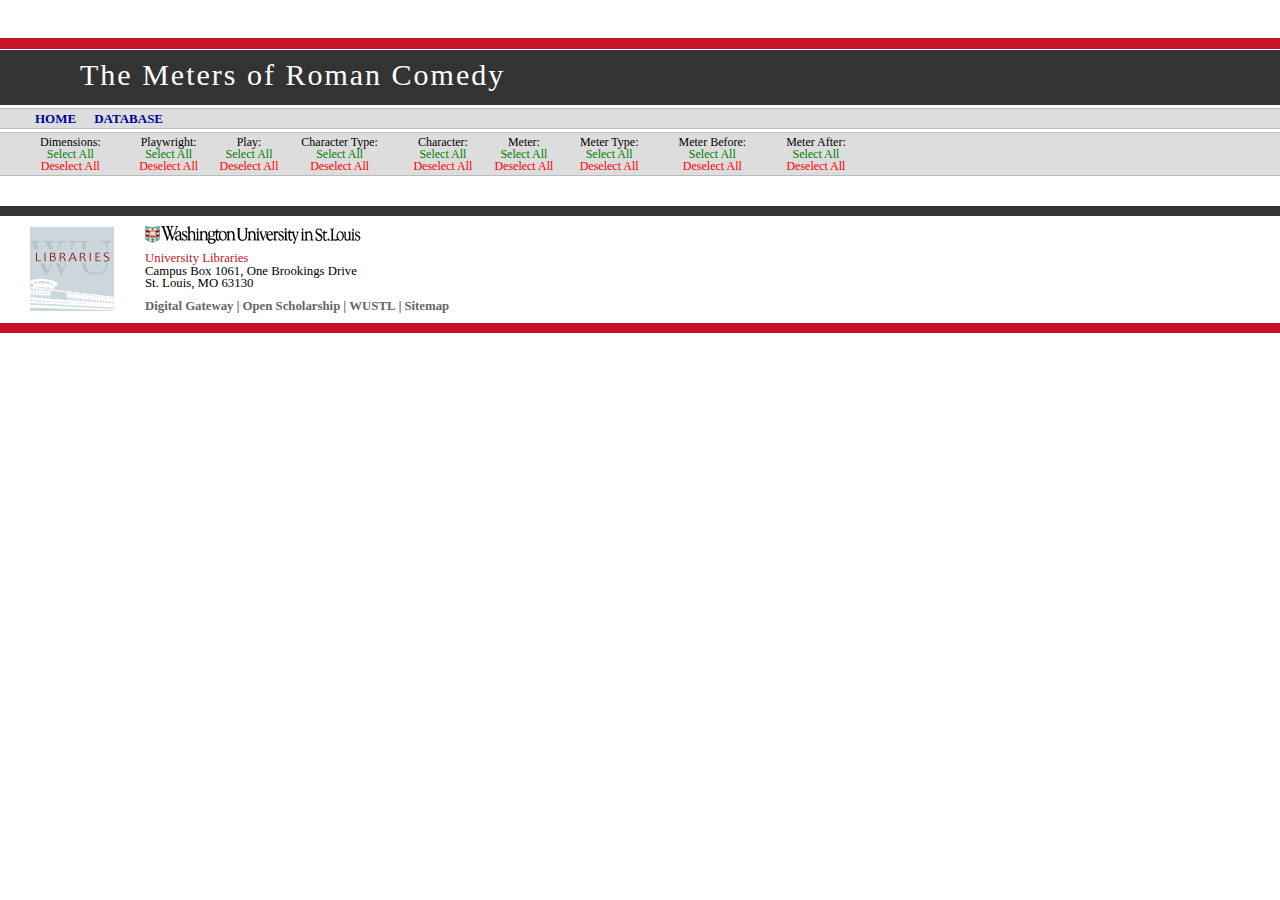
<file: database.html>
<!DOCTYPE html>
<html lang="en">
  <head>
    <title>The Meters of Roman Comedy</title>
    <meta charset="utf-8">
    <meta name="viewport" content="width=device-width, initial-scale=1">
    <link href="css/reset.css" rel="stylesheet" charset="utf-8">
    <link href="css/grid.css" rel="stylesheet" charset="utf-8">
    <link href="css/index.css" rel="stylesheet" charset="utf-8">
    <script src="js/d3.v3.min.js" charset="utf-8"></script> 
    <script src="js/crossfilter.js"
       charset="utf-8"></script>
    <script src="js/polyfill.mdn.js" charset="utf-8"></script>
    <script src="js/polyfill.d3.js" charset="utf-8"></script>
    <script src="js/orson/Population.js" charset="utf-8"></script>
    <script src="js/orson/Presenter.js" charset="utf-8"></script>
    <script src="js/orson/Model.js" charset="utf-8"></script>
    <script src="js/orson/View.js" charset="utf-8"></script>
    <script src="js/orson/global.js" charset="utf-8"></script>
  </head>
  <body>
    <div id="header">
      <div id="artsci">&nbsp;</div>
      <div id="wustl">
	<div id="logo">&nbsp;</div>
      </div>
      <div id="title">
	<h1>The Meters of Roman Comedy</h1>
      </div>
      <div id="navigation" class="row">
	<a href="index.html">Home</a>
	<a href="database.html">Database</a>
      </div>
      <div id="controls" class="row">
	<div class="control">
	  <div class="label">Dimensions:</div>
	  <div class="enable" onclick="enable( 'all' )">Select All</div>
	  <div class="disable" onclick="disable( 'all' )">Deselect All</div>
	</div>
	<div class="control">
	  <div class="label">Playwright:</div>
	  <div class="enable" onclick="enable( 'poeta' )">Select All</div>
	  <div class="disable" onclick="disable( 'poeta' )">Deselect All</div>
	</div>
	<div class="control">
	  <div class="label">Play:</div>
	  <div class="enable" onclick="enable( 'fabulae' )">Select All</div>
	  <div class="disable" onclick="disable( 'fabulae' )">Deselect All</div>
	</div>
	<div class="control">
	  <div class="label">Character Type:</div>
	  <div class="enable" onclick="enable( 'genera' )">Select All</div>
	  <div class="disable" onclick="disable( 'genera' )">Deselect All</div>
	</div>
	<div class="control">
	  <div class="label">Character:</div>
	  <div class="enable" onclick="enable( 'nomen' )">Select All</div>
	  <div class="disable" onclick="disable( 'nomen' )">Deselect All</div>
	</div>
	<div class="control">
	  <div class="label">Meter:</div>
	  <div class="enable" onclick="enable( 'meter' )">Select All</div>
	  <div class="disable" onclick="disable( 'meter' )">Deselect All</div>
	</div>
	<div class="control">
	  <div class="label">Meter Type:</div>
	  <div class="enable" onclick="enable( 'meter_type' )">Select All</div>
	  <div class="disable" onclick="disable( 'meter_type' )">Deselect All</div>
	</div>
	<div class="control">
	  <div class="label">Meter Before:</div>
	  <div class="enable" onclick="enable( 'meter_before' )">Select All</div>
	  <div class="disable" onclick="disable( 'meter_before' )">Deselect All</div>
	</div>
	<div class="control">
	  <div class="label">Meter After:</div>
	  <div class="enable" onclick="enable( 'meter_after' )">Select All</div>
	  <div class="disable" onclick="disable( 'meter_after' )">Deselect All</div>
	</div>
      </div>
    </div>
    <div id="main" class="row">
      <div id="verse_details"></div>
      <div id="dimensions"></div>
      <div id="verse_groups"></div>
    </div>
    <div id="footer" class="row">
      <img class="library" src="img/square_logo.gif" alt="Washington University Libraries" border="0" />
      <div class="text">
	<img src="img/1linepos(CMYK)SM.jpg" alt="Washington University in St. Louis" />
	<p class="highlight">University Libraries</p>
	<p>Campus Box 1061, One Brookings Drive</p>
	<p>St. Louis, MO 63130</p>
	<div class="links">
	  <a href="http://digital.wustl.edu">Digital Gateway</a>
	  |
	  <a href="http://openscholarship.wustl.edu/">Open Scholarship</a>
	  |
	  <a href="http://wustl.edu/">WUSTL</a>
	  |
	  <a href="sitemap.html">Sitemap</a>
	</div>
      </div>
    </div>
  </body>
</html>
</file>
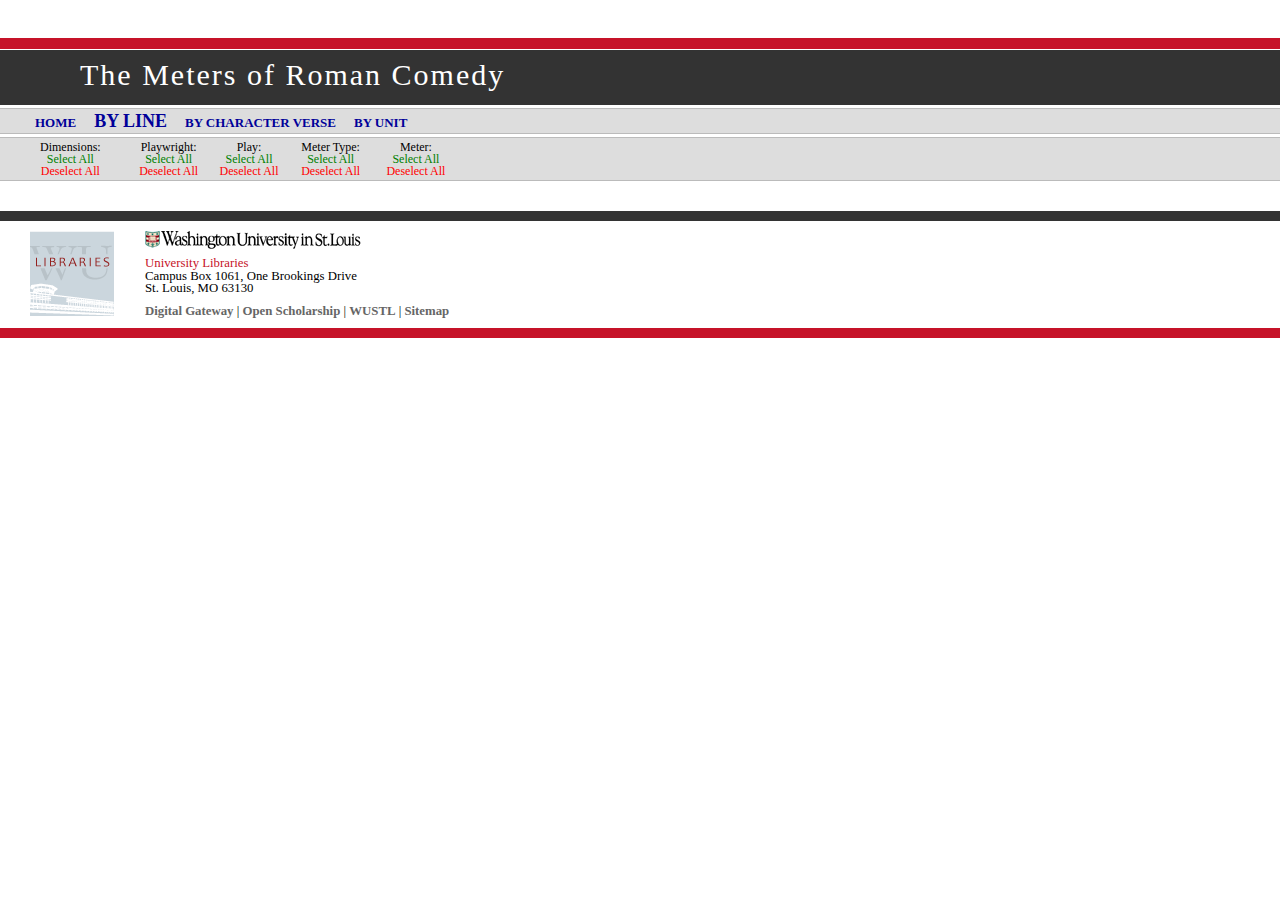
<file: other.html>
<!DOCTYPE html>
<html lang="en">
  <head>
    <title>The Meters of Roman Comedy</title>
    <meta charset="utf-8">
    <meta name="viewport" content="width=device-width, initial-scale=1">
    <link href="css/reset.css" rel="stylesheet" charset="utf-8">
    <link href="css/grid.css" rel="stylesheet" charset="utf-8">
    <link href="css/index.css" rel="stylesheet" charset="utf-8">
    <script src="js/d3.v3.min.js" charset="utf-8"></script> 
    <script src="js/crossfilter.js"
       charset="utf-8"></script>
    <script src="js/polyfill.mdn.js" charset="utf-8"></script>
    <script src="js/polyfill.d3.js" charset="utf-8"></script>
    <script src="js/orson/Population.js" charset="utf-8"></script>
    <script src="js/orson/Presenter.js" charset="utf-8"></script>
    <script src="js/orson/Model.js" charset="utf-8"></script>
    <script src="js/orson/View.js" charset="utf-8"></script>
    <script src="js/orson/global_other.js" charset="utf-8"></script>
  </head>
  <body>
    <div id="header">
      <div id="artsci">&nbsp;</div>
      <div id="wustl">
	<div id="logo">&nbsp;</div>
      </div>
      <div id="title">
	<h1>The Meters of Roman Comedy</h1>
      </div>
      <div id="navigation" class="row">

	<a href="index.html">Home</a>
	<a href="other.html" class="current">By line</a>
	<a href="character.html">By character verse</a>
	<a href="unit.html">By unit</a>

      </div>
      <div id="controls" class="row">
	<div class="control">
	  <div class="label">Dimensions:</div>
	  <div class="enable" onclick="enable( 'all' )">Select All</div>
	  <div class="disable" onclick="disable( 'all' )">Deselect All</div>
	</div>
	<div class="control">
	  <div class="label">Playwright:</div>
	  <div class="enable" onclick="enable( 'poeta' )">Select All</div>
	  <div class="disable" onclick="disable( 'poeta' )">Deselect All</div>
	</div>
	<div class="control">
	  <div class="label">Play:</div>
	  <div class="enable" onclick="enable( 'fabulae' )">Select All</div>
	  <div class="disable" onclick="disable( 'fabulae' )">Deselect All</div>
	</div>
	<div class="control">
	  <div class="label">Meter Type:</div>
	  <div class="enable" onclick="enable( 'meter_type' )">Select All</div>
	  <div class="disable" onclick="disable( 'meter_type' )">Deselect All</div>
	</div>
	<div class="control">
	  <div class="label">Meter:</div>
	  <div class="enable" onclick="enable( 'meter' )">Select All</div>
	  <div class="disable" onclick="disable( 'meter' )">Deselect All</div>
	</div>
      </div>
    </div>
    <div id="main" class="row">
      <div id="verse_details"></div>
      <div id="dimensions"></div>
      <div id="verse_groups"></div>
    </div>
    <div id="footer" class="row">
      <img class="library" src="img/square_logo.gif" alt="Washington University Libraries" border="0" />
      <div class="text">
	<img src="img/1linepos(CMYK)SM.jpg" alt="Washington University in St. Louis" />
	<p class="highlight">University Libraries</p>
	<p>Campus Box 1061, One Brookings Drive</p>
	<p>St. Louis, MO 63130</p>
	<div class="links">
	  <a href="http://digital.wustl.edu">Digital Gateway</a>
	  |
	  <a href="http://openscholarship.wustl.edu/">Open Scholarship</a>
	  |
	  <a href="http://wustl.edu/">WUSTL</a>
	  |
	  <a href="sitemap.html">Sitemap</a>
	</div>
      </div>
    </div>
  </body>
</html>
</file>
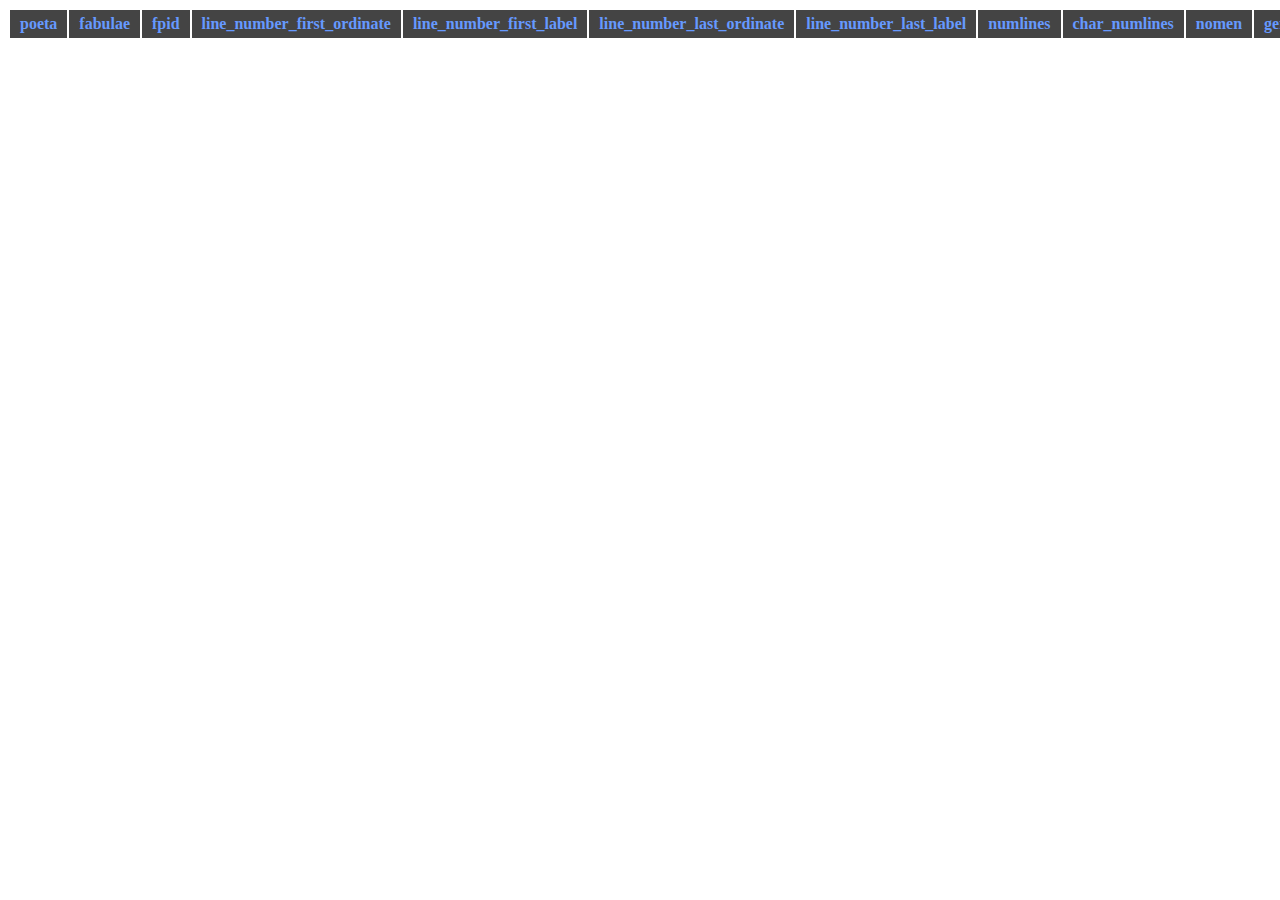
<file: table.html>
<!DOCTYPE html>
<html lang="en">
  <head>
    <title>Music in Roman Comedy</title>
    <meta http-equiv="Content-Type" content="text/html; charset=utf-8">
    <meta name="viewport" content="width=device-width, initial-scale=1">
    <link href="css/table.css" rel="stylesheet" charset="utf-8">
    <script src="js/d3.v3.min.js" charset="utf-8"></script>
    <script src="js/table.js" charset="utf-8"></script
  </head>
  <body id="container">
  </body>
</html>
</file>
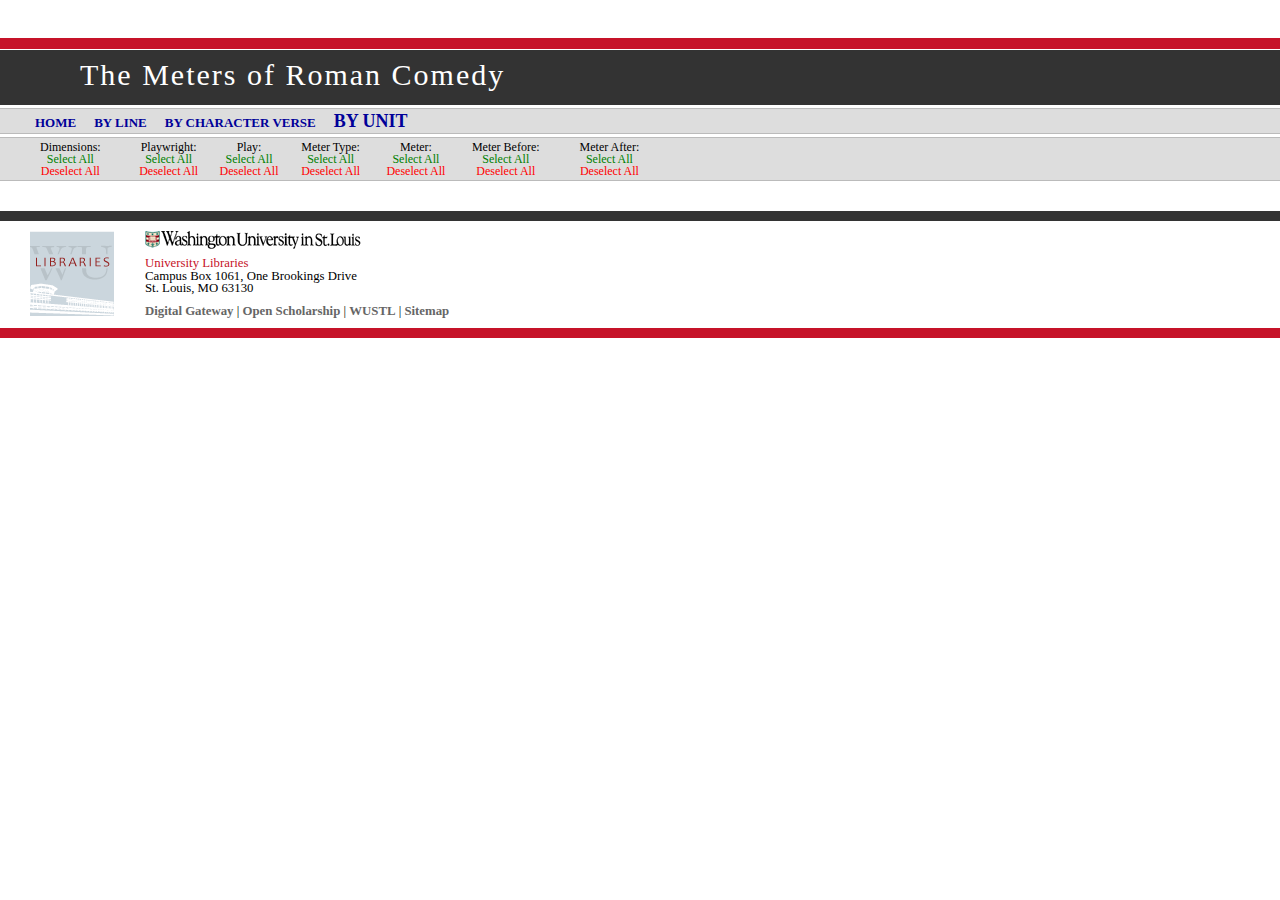
<file: unit.html>
<!DOCTYPE html>
<html lang="en">
  <head>
    <title>The Meters of Roman Comedy</title>
    <meta charset="utf-8">
    <meta name="viewport" content="width=device-width, initial-scale=1">
    <link href="css/reset.css" rel="stylesheet" charset="utf-8">
    <link href="css/grid.css" rel="stylesheet" charset="utf-8">
    <link href="css/index.css" rel="stylesheet" charset="utf-8">
    <script src="js/d3.v3.min.js" charset="utf-8"></script> 
    <script src="js/crossfilter.js"
       charset="utf-8"></script>
    <script src="js/polyfill.mdn.js" charset="utf-8"></script>
    <script src="js/polyfill.d3.js" charset="utf-8"></script>
    <script src="js/orson/Population.js" charset="utf-8"></script>
    <script src="js/orson/Presenter.js" charset="utf-8"></script>
    <script src="js/orson/Model.js" charset="utf-8"></script>
    <script src="js/orson/View.js" charset="utf-8"></script>
    <script src="js/orson/global_unit.js" charset="utf-8"></script>
  </head>
  <body>
    <div id="header">
      <div id="artsci">&nbsp;</div>
      <div id="wustl">
	<div id="logo">&nbsp;</div>
      </div>
      <div id="title">
	<h1>The Meters of Roman Comedy</h1>
      </div>
      <div id="navigation" class="row">
	<a href="index.html">Home</a>
	<a href="other.html">By line</a>
	<a href="character.html">By character verse</a>
	<a href="unit.html" class="current">By unit</a>
      </div>
      <div id="controls" class="row">
	<div class="control">
	  <div class="label">Dimensions:</div>
	  <div class="enable" onclick="enable( 'all' )">Select All</div>
	  <div class="disable" onclick="disable( 'all' )">Deselect All</div>
	</div>
	<div class="control">
	  <div class="label">Playwright:</div>
	  <div class="enable" onclick="enable( 'poeta' )">Select All</div>
	  <div class="disable" onclick="disable( 'poeta' )">Deselect All</div>
	</div>
	<div class="control">
	  <div class="label">Play:</div>
	  <div class="enable" onclick="enable( 'fabulae' )">Select All</div>
	  <div class="disable" onclick="disable( 'fabulae' )">Deselect All</div>
	</div>
	<div class="control">
	  <div class="label">Meter Type:</div>
	  <div class="enable" onclick="enable( 'meter_type' )">Select All</div>
	  <div class="disable" onclick="disable( 'meter_type' )">Deselect All</div>
	</div>
	<div class="control">
	  <div class="label">Meter:</div>
	  <div class="enable" onclick="enable( 'meter' )">Select All</div>
	  <div class="disable" onclick="disable( 'meter' )">Deselect All</div>
	</div>

	<div class="control">
	  <div class="label">Meter Before:</div>
	  <div class="enable" onclick="enable( 'meter_before' )">Select All</div>
	  <div class="disable" onclick="disable( 'meter_before' )">Deselect All</div>
	</div>
	<div class="control">
	  <div class="label">Meter After:</div>
	  <div class="enable" onclick="enable( 'meter_after' )">Select All</div>
	  <div class="disable" onclick="disable( 'meter_after' )">Deselect All</div>
	</div>

      </div>
    </div>
    <div id="main" class="row">
      <div id="verse_details"></div>
      <div id="dimensions"></div>
      <div id="verse_groups"></div>
    </div>
    <div id="footer" class="row">
      <img class="library" src="img/square_logo.gif" alt="Washington University Libraries" border="0" />
      <div class="text">
	<img src="img/1linepos(CMYK)SM.jpg" alt="Washington University in St. Louis" />
	<p class="highlight">University Libraries</p>
	<p>Campus Box 1061, One Brookings Drive</p>
	<p>St. Louis, MO 63130</p>
	<div class="links">
	  <a href="http://digital.wustl.edu">Digital Gateway</a>
	  |
	  <a href="http://openscholarship.wustl.edu/">Open Scholarship</a>
	  |
	  <a href="http://wustl.edu/">WUSTL</a>
	  |
	  <a href="sitemap.html">Sitemap</a>
	</div>
      </div>
    </div>
  </body>
</html>
</file>
<file: css/grid.css>
.grid-container {
    width: 100%;
}    
.row:before,
.row:after {
    content: "";
    display: table;
    clear: both;
}
[class*='col-'] {
    float: left;
    min-height: 1px;
}
.col-1-1 { width: 100%; }
.col-2-1 { width: 50%; }
.col-2-2 { width: 100%; }
.col-3-1 { width: 33.333%; }
.col-3-2 { width: 66.666%; }
.col-3-3 { width: 100%; }
.col-4-1 { width: 25%; }
.col-4-2 { width: 50%; }
.col-4-3 { width: 75%; }
.col-4-4 { width: 100%; }
.col-5-1 { width: 20%; }
.col-5-2 { width: 40%; }
.col-5-3 { width: 60%; }
.col-5-4 { width: 80%; }
.col-5-5 { width: 100%; }
.col-6-1 { width: 16.666%; }
.col-6-2 { width: 33.333%; }
.col-6-3 { width: 50%; }
.col-6-4 { width: 66.666%; }
.col-6-5 { width: 83.333%; }
.col-6-6 { width: 100%; }
.col-7-1 { width: 14.285%; }
.col-7-2 { width: 28.571%; }
.col-7-3 { width: 42.857%; }
.col-7-4 { width: 57.142%; }
.col-7-5 { width: 71.428%; }
.col-7-6 { width: 85.714%; }
.col-7-7 { width: 100%; }
.col-8-1 { width: 12.5%; }
.col-8-2 { width: 25%; }
.col-8-3 { width: 37.5%; }
.col-8-4 { width: 50%; }
.col-8-5 { width: 62.5%; }
.col-8-6 { width: 75%; }
.col-8-7 { width: 87.5%; }
.col-8-8 { width: 100%; }
.custom-8-1 { width: 115px; }
.custom-8-2 { width: 50px; }
.custom-8-3 { width: 50px; }
.custom-8-4 { width: 30px; }
.custom-8-5 { width: 80px; }
.custom-8-6 { }
.custom-8-7 { }
.custom-8-8 { }
</file>
<file: css/index.css>
div.table    { display: table }
div.tr       { display: table-row }
div.thead    { display: table-header-group }
div.tbody    { display: table-row-group }
div.tfoot    { display: table-footer-group }
div.col      { display: table-column }
div.colgroup { display: table-column-group }
div.td, div.th   { display: table-cell }
div.caption  { display: table-caption }

* {
    box-sizing: border-box;
}
body {
    width: 100%;
    min-width: 1200px;
}
body div#header div#wustl {
    height: 42px;
    border-bottom: 11px solid #c61329;
}
body div#header div#wustl div#logo {
    margin: 7px 0px 0px 80px;
    width: 228px;
    height: 27px;
    background: url(http://artsci.wustl.edu/sites/all/themes/awesomesauce/images/artsci-sprites.png) -265px -8px no-repeat;
}
body div#header div#title {
    height: 56px;
    background-color: #333;
    border-top: 1px solid #fff;
}
body div#header div#title h1 {
    margin: 10px 0px 0px 80px;
    font-family: 'Goudy Old Style Regular', 'Goudy Old Style', 'OFL Sorts Mill Goudy TT', Georgia, serif;
    font-size: 30px;
    letter-spacing: 2px;
    line-height: 30px;
    color: #fff;
}
body div#header div#artsci {
    position: absolute;
    left: 0;
    top: 0;
    width: 61px;
    height: 106px;
    background: url(http://artsci.wustl.edu/sites/all/themes/awesomesauce/images/artsci-sprites.png) 0 0 no-repeat;
}
body div#header div#navigation,
body div#header div#controls {
    margin: 3px 0px 0px 0px;
    padding: 3px 20px;
    background-color: #ddd;
    border-top: 1px solid #bbb;
    border-bottom: 1px solid #bbb;
    font-size: 12px;
}
body div#header div#controls div.control {
    float: left;
    text-align: center;
}
body div#header div#controls div.control div.label {
    margin: 0px 20px;
}
body div#header div#controls div.control div.enable {
    color: green;
    text-decoration: none;
}
body div#header div#controls div.control div.disable {
    color: red;
    text-decoration: none;
}
body div#main {
    margin: 15px 0px;
}
body div#main div#dimensions {
    width: 220px;
    float: left;
}
body div#main div#dimensions div.dimension {
    margin: 0px 5px 15px 10px;
}
body div#main div#dimensions div.dimension h3 {
    background-color: #ddd;
    padding: 4px 10px;
    border-top: 1px solid #ccc;
    border-right: 2px solid #bbb;
    border-bottom: 2px solid #bbb;
    border-left: 1px solid #ccc;
    font-weight: bold;
}
body div#main div#dimensions div.dimension h3::first-letter {
    text-transform: capitalize;
}
body div#main div#dimensions div.dimension table tr.facet {
    font-size: 0.8em;
    border-bottom: 1px solid #ccc;
}
body div#main div#dimensions div.dimension table tr.facet td.Name {
    padding: 2px 0px 2px 10px;
}
body div#main div#dimensions div.dimension table tr.facet td.Lines {
    padding: 2px 10px 2px 0px;
    width: 1%;
    text-align: right;
}
body div#main div#dimensions div.dimension table.fabulae td.Name {
    font-style: italic;
}

body div#main div#verse_groups div.verse-menu span.text { font-weight: bold; }
body div#main div#verse_groups div.verse-menu span#menu { float: right; }
body div#main div#verse_groups div.verse-menu span#menu span { padding: 0px 5px; }
body div#main div#verse_groups div.verse-menu span#menu a { padding: 0px 5px; text-decoration: none; color: blue; }

body div#main div#verse_groups                                                             { position: relative; margin-left: 220px; }
body div#main div#verse_groups div.verse-menu                                              { background-color: #ddd; padding: 4px 10px; border-top: 1px solid #ccc; border-right: 2px solid #bbb; border-bottom: 2px solid #bbb; border-left: 1px solid #ccc; margin-bottom: 10px; }
body div#main div#verse_groups div.verse-group                                             { margin: 0px 10px 25px 10px; }
body div#main div#verse_groups div.verse-group div.table                                   { width: 100%; }
body div#main div#verse_groups div.verse-group div.table     div                           {}
body div#main div#verse_groups div.verse-group div.table     div       div.tr              {}
body div#main div#verse_groups div.verse-group div.table     div       div.tr div.th,
body div#main div#verse_groups div.verse-group div.table     div       div.tr div.td       { padding: 1px 5px 4px 5px; }
body div#main div#verse_groups div.verse-group div.table     div.thead                     { font-size: smaller; color: #ddd; }
body div#main div#verse_groups div.verse-group div.table     div.thead div.tr              {}
body div#main div#verse_groups div.verse-group div.table     div.thead div.tr div.th       {}
body div#main div#verse_groups div.verse-group div.table.sup                               {}
body div#main div#verse_groups div.verse-group div.table.sup div.thead                     { background-color: #126621; }
body div#main div#verse_groups div.verse-group div.table.sup div.thead div.tr              {}
body div#main div#verse_groups div.verse-group div.table.sup div.thead div.tr div.th       { border-top: 1px solid #000; }
body div#main div#verse_groups div.verse-group div.table.sup div.thead div.tr div.th.col0  { min-width: 120px; }
body div#main div#verse_groups div.verse-group div.table.sup div.thead div.tr div.th.col1  { min-width: 88px; }
body div#main div#verse_groups div.verse-group div.table.sup div.thead div.tr div.th.col2  { min-width: 85px; }
body div#main div#verse_groups div.verse-group div.table.sup div.thead div.tr div.th.col3  { min-width: 84px; }
body div#main div#verse_groups div.verse-group div.table.sup div.thead div.tr div.th.col4  { min-width: 70px; }
body div#main div#verse_groups div.verse-group div.table.sup div.thead div.tr div.th.col5  { min-width: 190px; }
body div#main div#verse_groups div.verse-group div.table.sup div.thead div.tr div.th.col6  {}
body div#main div#verse_groups div.verse-group div.table.sup div.tbody                     { background-color: #eee; }
body div#main div#verse_groups div.verse-group div.table.sup div.tbody div.tr              {}
body div#main div#verse_groups div.verse-group div.table.sup div.tbody div.tr div.th       {}

body div#main div#verse_groups div.verse-group div.table.sub1                               { padding-left: 400px; }
body div#main div#verse_groups div.verse-group div.table.sub1 div.thead                     { background-color: #53A561; }
body div#main div#verse_groups div.verse-group div.table.sub1 div.thead div.tr              {}
body div#main div#verse_groups div.verse-group div.table.sub1 div.thead div.tr div.th       { border-top: 1px solid #666;}
body div#main div#verse_groups div.verse-group div.table.sub1 div.thead div.tr div.th.col0  { width: 20%; }
body div#main div#verse_groups div.verse-group div.table.sub1 div.thead div.tr div.th.col1  { width: 10%; }
body div#main div#verse_groups div.verse-group div.table.sub1 div.thead div.tr div.th.col2  { width: 19%; }
body div#main div#verse_groups div.verse-group div.table.sub1 div.thead div.tr div.th.col3  { width: 10%; }
body div#main div#verse_groups div.verse-group div.table.sub1 div.thead div.tr div.th.col4  { width: 15%; }
body div#main div#verse_groups div.verse-group div.table.sub1 div.thead div.tr div.th.col5  { width: 15%; }
body div#main div#verse_groups div.verse-group div.table.sub1 div.thead div.tr div.th.col6  { width: 21%; }
body div#main div#verse_groups div.verse-group div.table.sub1 div.tbody                     { background-color: #eee; }
body div#main div#verse_groups div.verse-group div.table.sub1 div.tbody div.tr              {}
body div#main div#verse_groups div.verse-group div.table.sub1 div.tbody div.tr div.th       {}

body div#main div#verse_groups div.verse-group div.table.sub2                               { padding-left: 800px; }
body div#main div#verse_groups div.verse-group div.table.sub2 div.thead                     { background-color: #53A561; }
body div#main div#verse_groups div.verse-group div.table.sub2 div.thead div.tr              {}
body div#main div#verse_groups div.verse-group div.table.sub2 div.thead div.tr div.th       { border-top: 1px solid #666;}
body div#main div#verse_groups div.verse-group div.table.sub2 div.thead div.tr div.th.col0  { width: 100%; }
body div#main div#verse_groups div.verse-group div.table.sub2 div.thead div.tr div.th.col1  { width: 10%; }
body div#main div#verse_groups div.verse-group div.table.sub2 div.thead div.tr div.th.col2  { width: 19%; }
body div#main div#verse_groups div.verse-group div.table.sub2 div.thead div.tr div.th.col3  { width: 10%; }
body div#main div#verse_groups div.verse-group div.table.sub2 div.thead div.tr div.th.col4  { width: 15%; }
body div#main div#verse_groups div.verse-group div.table.sub2 div.thead div.tr div.th.col5  { width: 15%; }
body div#main div#verse_groups div.verse-group div.table.sub2 div.thead div.tr div.th.col6  { width: 21%; }
body div#main div#verse_groups div.verse-group div.table.sub2 div.tbody                     { background-color: #eee; }
body div#main div#verse_groups div.verse-group div.table.sub2 div.tbody div.tr              {}
body div#main div#verse_groups div.verse-group div.table.sub2 div.tbody div.tr div.th       {}

body div#footer {
    border-top: 10px solid #333;
    border-bottom: 10px solid #c61329;
}
body div#footer img.library {
    margin: 10px 30px;
    float: left;
}
body div#footer div.text {
    margin: 10px 0px;
    font-size: 0.8em;
}
body div#footer div.text img {
    margin-bottom: 5px;
}
body div#footer div.text p.highlight {
    color: #c61329;
}
body div#footer div.text div.links {
    margin-top: 10px;
}
body div#footer div.text div.links a {
    font-weight: bold;
    color: #666;
    text-decoration: none;
}
.none {
    font-size: smaller;
    display: none;
    position: fixed;
    top: 150px;
    left: 250px;
    z-index: 9999;
}
body div#main div#verse_details table {
    padding: 10px;
    background-color: #eec;
    border: 1px dashed #aaa;
    max-width: 500px;
}
body div#main div#verse_details table tr {

}
body div#main div#verse_details table tr td {
    padding: 2px 10px 0 0;
}
/* body div#main div#verse_groups div.verse-group div.table.sub div.tbody div.tr:hover, */
body div#main div#dimensions div.dimension h3:hover,
body div#header div#controls div.control div.enable:hover,
body div#header div#controls div.control div.disable:hover,
body div#main div#verse_groups div.verse-menu span#menu a.previous:hover,
body div#main div#verse_groups div.verse-menu span#menu a.next:hover,
body div#main div#dimensions div.dimension table tr.facet:hover {
    background-color: #FCFFA3;
}

tr.facet-on {
    background-color: rgb(214, 252, 212);
}
tr.facet-off {
    background-color: rgb(252, 221, 212);
}

body div#main div#verse_groups div.verse-group div.table.sup div.tbody div.tr div.td a.notes {
    color: blue;
}

body div#navigation a {
    font-size: small;
    /* font-variant: small-caps; */
    text-transform: uppercase;
    font-weight: bold;
    color: #009;
    padding-left: 15px;
    text-decoration: none;
}
body div#navigation a:hover {
    color: #66f;
}
body div#main img {
    float: right;
    margin: 20px 30px 20px 30px;
    border: 1px solid black;
}
body div#main div.content {
    margin: 20px 390px 20px 30px;
}
body div#main div.content h3 span {
    font-style: italic;
}
dl {
    border: 3px double #ccc;
    padding: 0.5em;
}
dt {
    float: left;
    clear: left;
    width: 170px;
    text-align: right;
    font-weight: bold;
    color: green;
}
dt:after {
    content: ":";
    margin-right: 5px;
}
dd {
    display: block; 
    margin: 0 0 0 170px;
    padding: 0 0 0.5em 0;
}

body div#main div.content h2 {
    font-size: large;
    font-weight: bold;
    margin-bottom: 10px;
}
body div#main div.content h3 {
    font-weight: bold;
}

body div#main div.content ul.bulleted {
    list-style: disc;
}

body div#main div.content ul.bulleted ul {
    list-style: circle;
}

body div#main div.content ul.bulleted li {
    padding-left: 30px;
}

body div#main div.content i {
    font-style: italic;
}


li { 
     margin-left: 30px;
     text-indent: -30px;
 }

body div#navigation a.current {
    font-size: 150%;
}
</file>
<file: css/table.css>
tr:nth-child(odd) { background-color: #444; color: #fff; }
th { color: #69f; }
th, td { padding: 5px 10px; }
</file>
